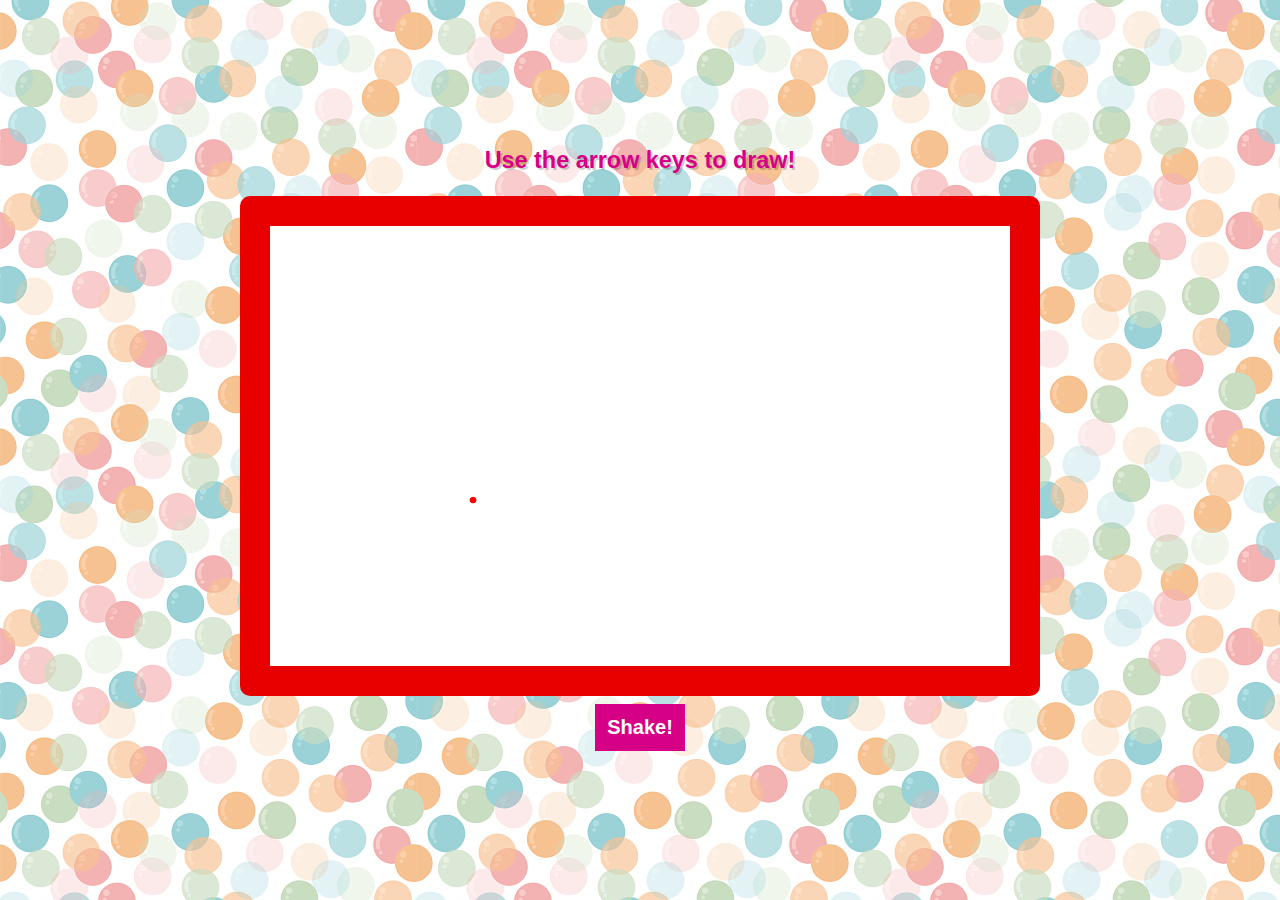
<file: EtchASketch/index.html>
<!DOCTYPE html>
<html lang="en">

<head>
  <meta charset="UTF-8">
  <meta name="viewport" content="width=device-width, initial-scale=1.0">
  <title>Etch A Sketch</title>
  <link rel="stylesheet" href="./base.css">
</head>

<body>
  <div class="canvasWrap">
    <h3>Use the arrow keys to draw!</h3>
    <canvas width="1600" height="1000" id="etch-a-sketch"></canvas>
    <div class="buttons">
      <button class="shake">Shake!</button>
    </div>

  </div>
  <script src="./etch-a-sketch.js"></script>

  <style>
    body {
      min-height: 100vh;
      display: grid;
      align-items: center;
      justify-items: center;
      background: white;
      background: url(./bg.jpg);
      /* background-size: cover; */
    }

    h3 {
      text-align: center;
      color: #D60087;
    }

    .buttons {
      text-align: center;
    }

    canvas {
      border: 30px solid #e80000;
      border-radius: 10px;
      /* Set the width and height to half the actual size so it doesn't look pixelated */
      width: 800px;
      height: 500px;
      background: white;
    }

    canvas.shake {
      animation: shake 0.5s linear 1;
    }

    @keyframes shake {

      10%,
      90% {
        transform: translate3d(-1px, 0, 0);
      }

      20%,
      80% {
        transform: translate3d(2px, 0, 0);
      }

      30%,
      50%,
      70% {
        transform: translate3d(-4px, 0, 0);
      }

      40%,
      60% {
        transform: translate3d(4px, 0, 0);
      }
    }
  </style>
</body>

</html>
</file>
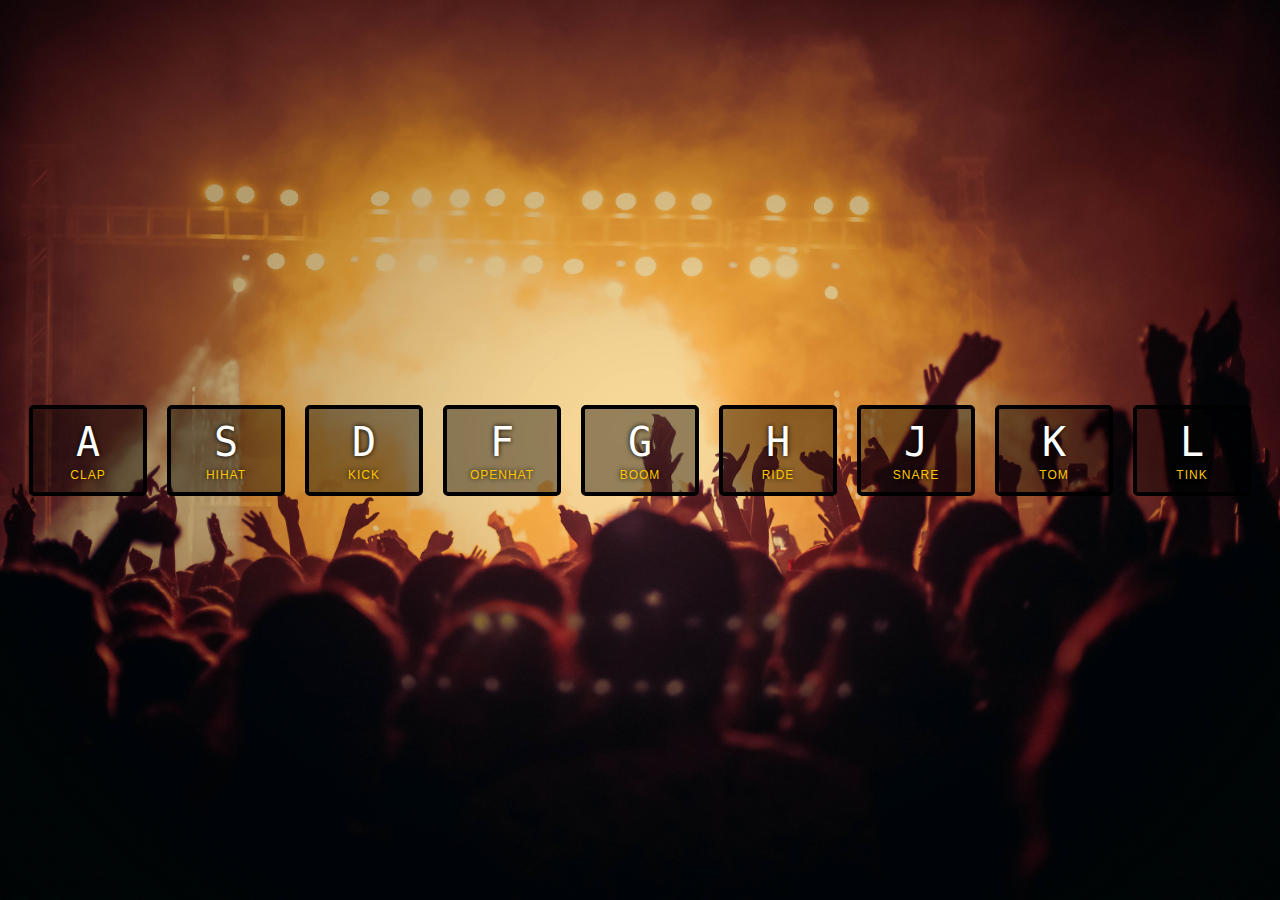
<file: JSdrumKit/index.html>
<!DOCTYPE html>
<html lang="en">

<head>
  <meta charset="UTF-8">
  <title>JS Drum Kit</title>
  <link rel="stylesheet" href="style.css">
</head>

<body>

  <div class="keys">
    <div data-key="65" class="key">
      <kbd>A</kbd>
      <span class="sound">clap</span>
    </div>
    <div data-key="83" class="key">
      <kbd>S</kbd>
      <span class="sound">hihat</span>
    </div>
    <div data-key="68" class="key">
      <kbd>D</kbd>
      <span class="sound">kick</span>
    </div>
    <div data-key="70" class="key">
      <kbd>F</kbd>
      <span class="sound">openhat</span>
    </div>
    <div data-key="71" class="key">
      <kbd>G</kbd>
      <span class="sound">boom</span>
    </div>
    <div data-key="72" class="key">
      <kbd>H</kbd>
      <span class="sound">ride</span>
    </div>
    <div data-key="74" class="key">
      <kbd>J</kbd>
      <span class="sound">snare</span>
    </div>
    <div data-key="75" class="key">
      <kbd>K</kbd>
      <span class="sound">tom</span>
    </div>
    <div data-key="76" class="key">
      <kbd>L</kbd>
      <span class="sound">tink</span>
    </div>
  </div>

  <audio data-key="65" src="sounds/clap.wav"></audio>
  <audio data-key="83" src="sounds/hihat.wav"></audio>
  <audio data-key="68" src="sounds/kick.wav"></audio>
  <audio data-key="70" src="sounds/openhat.wav"></audio>
  <audio data-key="71" src="sounds/boom.wav"></audio>
  <audio data-key="72" src="sounds/ride.wav"></audio>
  <audio data-key="74" src="sounds/snare.wav"></audio>
  <audio data-key="75" src="sounds/tom.wav"></audio>
  <audio data-key="76" src="sounds/tink.wav"></audio>

  <script>

    function playSound(e) {
      const audio = document.querySelector(`audio[data-key="${e.keyCode}"]`);
      const key = document.querySelector(`.key[data-key="${e.keyCode}"]`);
      if (!audio) return; // stop the function
      audio.currentTime = 0; // rewind to the start
      audio.play();
      key.classList.add('playing');
    }

    function removeTransition(e) {
      if (e.propertyName !== 'transform') return; // skip it if it's not a transform
      this.classList.remove('playing');
    }

    const keys = document.querySelectorAll('.key');
    keys.forEach(key => key.addEventListener('transitionend', removeTransition));
    window.addEventListener('keydown', playSound);

  </script>


</body>

</html>
</file>
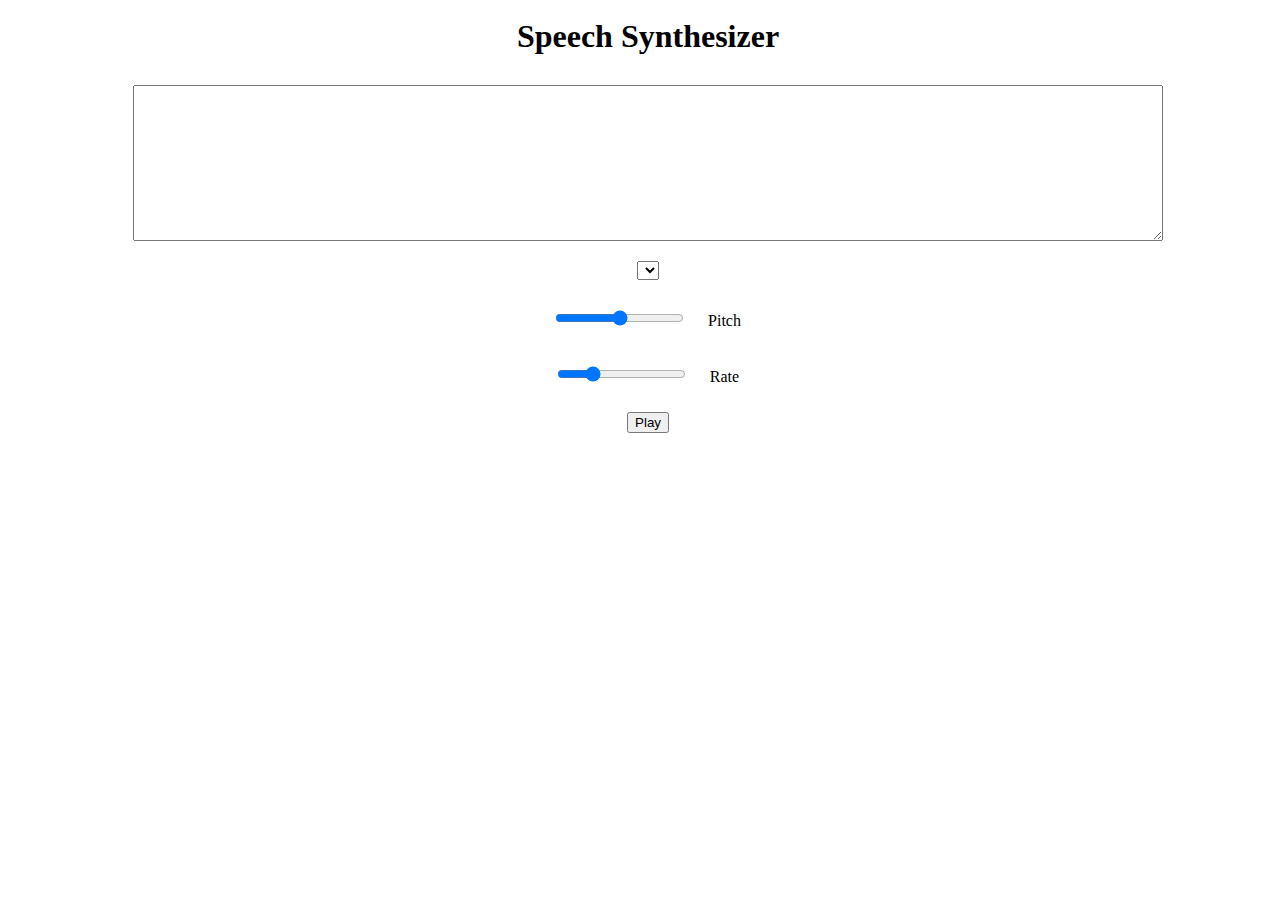
<file: VoiceSynthesizer/index.html>
<!DOCTYPE html>
<html lang="en">

<head>
  <meta charset="UTF-8">
  <meta name="viewport" content="width=device-width, initial-scale=1.0">
  <title>Speech Synthesizer</title>

  <style>
    body,
    form {
      width: 100%;
      display: flex;
      flex-direction: column;
      align-items: center;
    }

    body * {
      margin: 10px;
    }

    #mytext {
      width: 80%;
    }
  </style>

</head>

<body>
  <h1>Speech Synthesizer</h1>
  <form>
    <textarea name="mytext" id="mytext" cols="30" rows="10"></textarea>
    <select name="voices" id="voices">
      <option disabled selected value>Select voice</option>
    </select>
    <div>
      <input type="range" id="pitch" name="pitch" min="0" max="2" step="1" value="1" />
      <label for="pitch">Pitch</label>
    </div>
    <div>
      <input type="range" id="rate" name="rate" min="0" max="4" step="1" value="1" />
      <label for="pitch">Rate</label>
    </div>
    <button id="play">Play</button>
  </form>

  <script>
    const textInput = document.querySelector('#mytext');
    const voicesList = document.querySelector('#voices');
    const playButton = document.querySelector('#play');
    const pitchRange = document.querySelector('#pitch');
    const rateRange = document.querySelector('#rate');
    let myText = '';
    let myVoice = 'en-US';
    let myPitch = 1;
    let myRate = 1;

    window.speechSynthesis.addEventListener('voiceschanged', () => {
      const voices = window.speechSynthesis.getVoices();
      voicesList.innerHTML = '';
      voices.forEach(voice => {
        const newItem = document.createElement('option');
        newItem.value = voice.lang;
        newItem.textContent = voice.name;
        voicesList.appendChild(newItem);
      });
    });

    const saySomething = () => {
      window.speechSynthesis.cancel();
      const speech = new SpeechSynthesisUtterance(myText);
      speech.voice = window.speechSynthesis.getVoices().find(voice => voice.lang === myVoice);
      speech.pitch = myPitch;
      speech.rate = myRate;
      window.speechSynthesis.speak(speech);
    };

    textInput.addEventListener('keyup', (e) => myText = e.currentTarget.value);
    textInput.addEventListener('keydown', (e) => e.key === 'Enter' && e.ctrlKey === true && saySomething());
    voicesList.addEventListener('change', (e) => myVoice = e.target.value);
    playButton.addEventListener('click', (e) => {
      e.preventDefault();
      saySomething();
    });
    pitchRange.addEventListener('change', (e) => myPitch = parseInt(e.currentTarget.value));
    rateRange.addEventListener('change', (e) => myRate = parseInt(e.currentTarget.value));

  </script>
</body>

</html>
</file>
<file: JSdrumKit/style.css>
html {
  font-size: 10px;
  background: url(./background.jpg) bottom center;
  background-size: cover;
}

body,html {
  margin: 0;
  padding: 0;
  font-family: sans-serif;
}

.keys {
  display: flex;
  flex: 1;
  min-height: 100vh;
  align-items: center;
  justify-content: center;
}

.key {
  border: .4rem solid black;
  border-radius: .5rem;
  margin: 1rem;
  font-size: 1.5rem;
  padding: 1rem .5rem;
  transition: all .07s ease;
  width: 10rem;
  text-align: center;
  color: white;
  background: rgba(0,0,0,0.4);
  text-shadow: 0 0 .5rem black;
}

.playing {
  transform: scale(1.5) rotate(20deg);
  border-color: #ffc600;
  box-shadow: 0 0 1rem #ffc600;
}

kbd {
  display: block;
  font-size: 4rem;
}

.sound {
  font-size: 1.2rem;
  text-transform: uppercase;
  letter-spacing: .1rem;
  color: #ffc600;
}
</file>
<file: EtchASketch/base.css>
/* normalize.css v8.0.1 | MIT License | github.com/necolas/normalize.css */button,hr,input{overflow:visible}progress,sub,sup{vertical-align:baseline}[type=checkbox],[type=radio],legend{box-sizing:border-box;padding:0}html{line-height:1.15;-webkit-text-size-adjust:100%}body{margin:0}details,main{display:block}h1{font-size:2em;margin:.67em 0}hr{box-sizing:content-box;height:0}code,kbd,pre,samp{font-family:monospace,monospace;font-size:1em}a{background-color:transparent}abbr[title]{border-bottom:none;text-decoration:underline;text-decoration:underline dotted}b,strong{font-weight:bolder}small{font-size:80%}sub,sup{font-size:75%;line-height:0;position:relative}sub{bottom:-.25em}sup{top:-.5em}img{border-style:none}button,input,optgroup,select,textarea{font-family:inherit;font-size:100%;line-height:1.15;margin:0}button,select{text-transform:none}[type=button],[type=reset],[type=submit],button{-webkit-appearance:button}[type=button]::-moz-focus-inner,[type=reset]::-moz-focus-inner,[type=submit]::-moz-focus-inner,button::-moz-focus-inner{border-style:none;padding:0}[type=button]:-moz-focusring,[type=reset]:-moz-focusring,[type=submit]:-moz-focusring,button:-moz-focusring{outline:ButtonText dotted 1px}fieldset{padding:.35em .75em .625em}legend{color:inherit;display:table;max-width:100%;white-space:normal}textarea{overflow:auto}[type=number]::-webkit-inner-spin-button,[type=number]::-webkit-outer-spin-button{height:auto}[type=search]{-webkit-appearance:textfield;outline-offset:-2px}[type=search]::-webkit-search-decoration{-webkit-appearance:none}::-webkit-file-upload-button{-webkit-appearance:button;font:inherit}summary{display:list-item}[hidden],template{display:none}



/* Variables */
html {
  --grey: #e7e7e7;
  --gray: var(--grey);
  --blue: #0072B9;
  --pink: #D60087;
  --yellow: #ffc600;
  --black: #2e2e2e;
  --red: #c73737;
  --green: #61e846;
  --text-shadow: 2px 2px 0 rgba(0,0,0,0.2);
  --box-shadow: 0 0 5px 5px rgba(0,0,0,0.2);
  font-size: 62.5%;
  font-family: -apple-system, BlinkMacSystemFont, 'Segoe UI', Roboto, Oxygen, Ubuntu, Cantarell, 'Open Sans', 'Helvetica Neue', sans-serif;
  box-sizing: border-box;
}

*, *:before, *:after {
  box-sizing: inherit;
}

body {
  font-size: 2rem;
  line-height: 1.5;
  background-color: var(--blue);
  background-image: url("data:image/svg+xml,%3Csvg width='20' height='100' xmlns='http://www.w3.org/2000/svg'%3E%3Cpath d='M0 21.184c.13.357.264.72.402 1.088l.661 1.768C4.653 33.64 6 39.647 6 50c0 10.271-1.222 15.362-4.928 24.629-.383.955-.74 1.869-1.072 2.75v6.225c.73-2.51 1.691-5.139 2.928-8.233C6.722 65.888 8 60.562 8 50c0-10.626-1.397-16.855-5.063-26.66l-.662-1.767C1.352 19.098.601 16.913 0 14.85v6.335zm20 0C17.108 13.258 16 8.077 16 0h2c0 5.744.574 9.951 2 14.85v6.334zm0 56.195c-2.966 7.86-4 13.123-4 22.621h2c0-6.842.542-11.386 2-16.396v-6.225zM6 0c0 8.44 1.21 13.718 4.402 22.272l.661 1.768C14.653 33.64 16 39.647 16 50c0 10.271-1.222 15.362-4.928 24.629C7.278 84.112 6 89.438 6 100h2c0-10.271 1.222-15.362 4.928-24.629C16.722 65.888 18 60.562 18 50c0-10.626-1.397-16.855-5.063-26.66l-.662-1.767C9.16 13.223 8 8.163 8 0H6z' fill='%23fff' fill-rule='nonzero' fill-opacity='.1' opacity='.349'/%3E%3C/svg%3E%0A");
  background-size: 15px;
}


/* Table Styles */

table {
  border-radius: 5px;
  overflow: hidden;
  margin-bottom: 2rem;
  border-collapse: collapse;
}

td, th {
  border: 1px solid var(--grey);
  padding: 0.5rem;
}


/* Helper Divs */

.wrapper {
  max-width: 1000px;
  margin: 4rem auto;
  padding: 2rem;
  background: white;
}

.box, .wrapper {
  box-shadow: 0 0 3px 5px rgba(0,0,0,0.08653);
}
a {
  color: var(--blue);
  text-decoration-color: var(--yellow);
}


a.button, button, input[type="button"] {
  color: white;
  background: var(--pink);
  padding: 1rem;
  border: 0;
  border: 2px solid transparent;
  text-decoration: none;
  font-weight: 600;
  font-size:2rem;
}

:focus {
  outline-color: var(--pink);
}

fieldset {
  border: 1px solid black;
}

input:not([type="checkbox"]):not([type="radio"]), textarea, select {
  display: block;
  padding: 1rem;
  border: 1px solid var(--grey);
}

.success {
  border: 1px solid red;
}

h1,
h2,
h3,
h4,
h5,
h6 {
  color: white;
  margin-top: 0;
  line-height: 1;
  text-shadow: var(--text-shadow);
}
.wrapper h1,
.wrapper h2,
.wrapper h3,
.wrapper h4,
.wrapper h5,
.wrapper h6 {
  color: var(--black);
  text-shadow: none;
}
</file>
